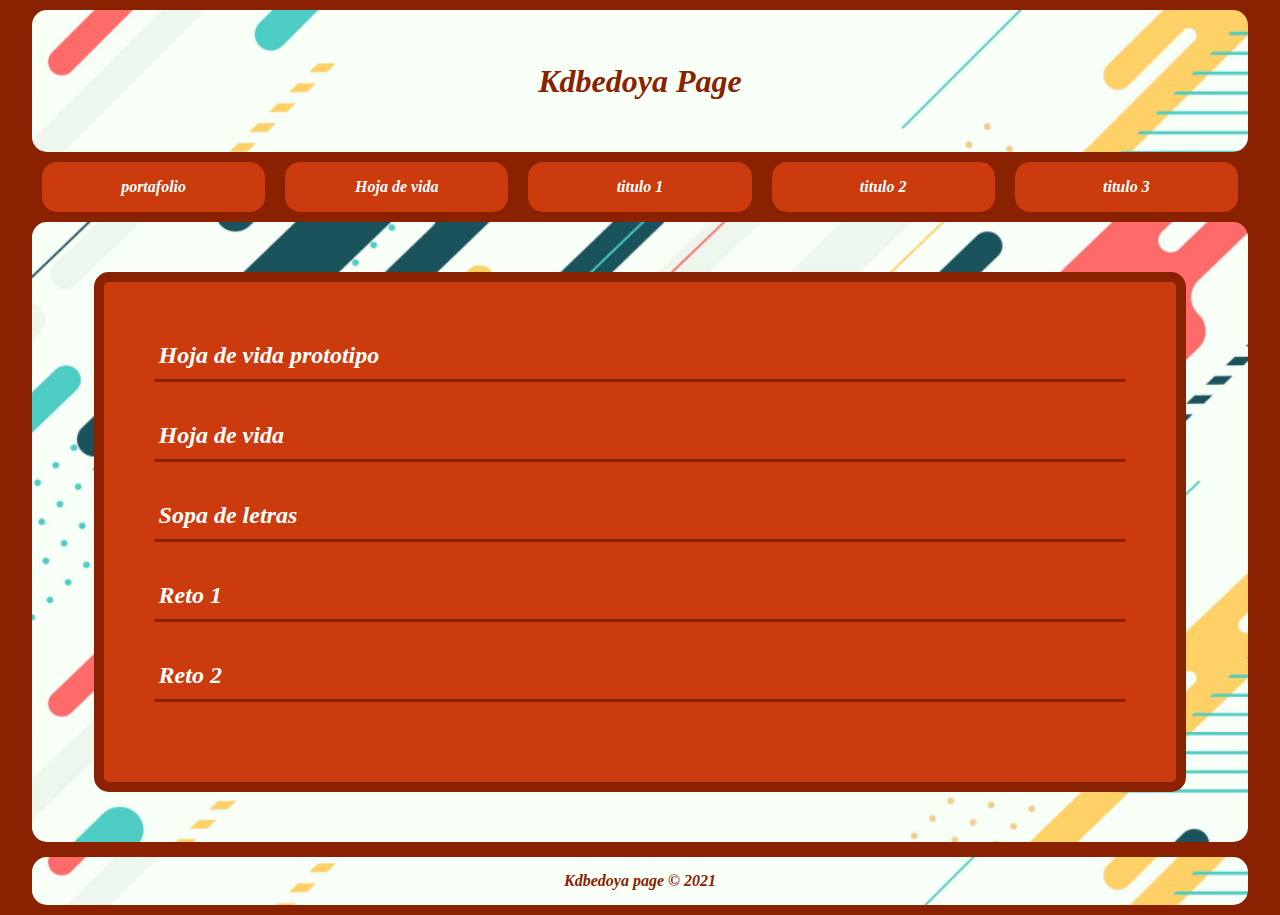
<file: portafolio/index.html>
<!DOCTYPE html>
<html lang="en">
  <head>
    <meta charset="UTF-8" />
    <meta http-equiv="X-UA-Compatible" content="IE=edge" />
    <meta name="viewport" content="width=device-width, initial-scale=1.0" />
    <title>Portafolio</title>
    <link rel="stylesheet" href="CSS/styleBase.css" />
    <link rel="stylesheet" href="CSS/portafolio.css">
  </head>
  <body>
    <div id="container">
      <header>
        <h1>Kdbedoya Page</h1>
      </header>
      <nav>
        <ul>
          <li>
            <a href="index.html"> portafolio </a>
          </li>
          <li>
            <a href="pgHojaVida.html"> Hoja de vida </a>
          </li>
          <li>
            <a href="pgHojaVida.html"> titulo 1 </a>
          </li>
          <li>
            <a href="pgHojaVida.html"> titulo 2 </a>
          </li>
          <li>
            <a href="pgHojaVida.html"> titulo 3 </a>
          </li>
        </ul>
      </nav>
      <div id="content">
          <div id="text">
            <article class="article">
                <h2><a href="https://www.figma.com/file/mTbrcxTaPT0jHW7c38JZ88/Hoja-de-vida-prototipo?node-id=0%3A1">Hoja de vida prototipo</a></h2>
                <p>
                    Realizacion del prototipo de la hoja de vida
                    en figma.
                </p>
            </article>
            <article class="article">
                <h2><a href="pgHojaVida.html">Hoja de vida</a></h2>
                <p>
                    Informacion del creador del sitio.
                </p>
            </article>
            <article class="article">
                <h2><a href="sopaLetras.html">Sopa de letras</a></h2>
                <p>
                    Sopa de letras interactiva.
                </p>
            </article>
            <article class="article">
                <h2><a href="reto1.html">Reto 1</a></h2>
                <p>
                    Realizacion del primer reto presentado en clase.
                </p>
            </article>
            <article class="article">
              <h2><a href="reto2.html">Reto 2</a></h2>
              <p>
                  Realizacion del segundo reto responsivo.
              </p>
          </article>
          </div>
      </div>
      <div class="clearfix"></div>
      <footer>Kdbedoya page &copy; 2021</footer>
    </div>
  </body>
</html>
</file>
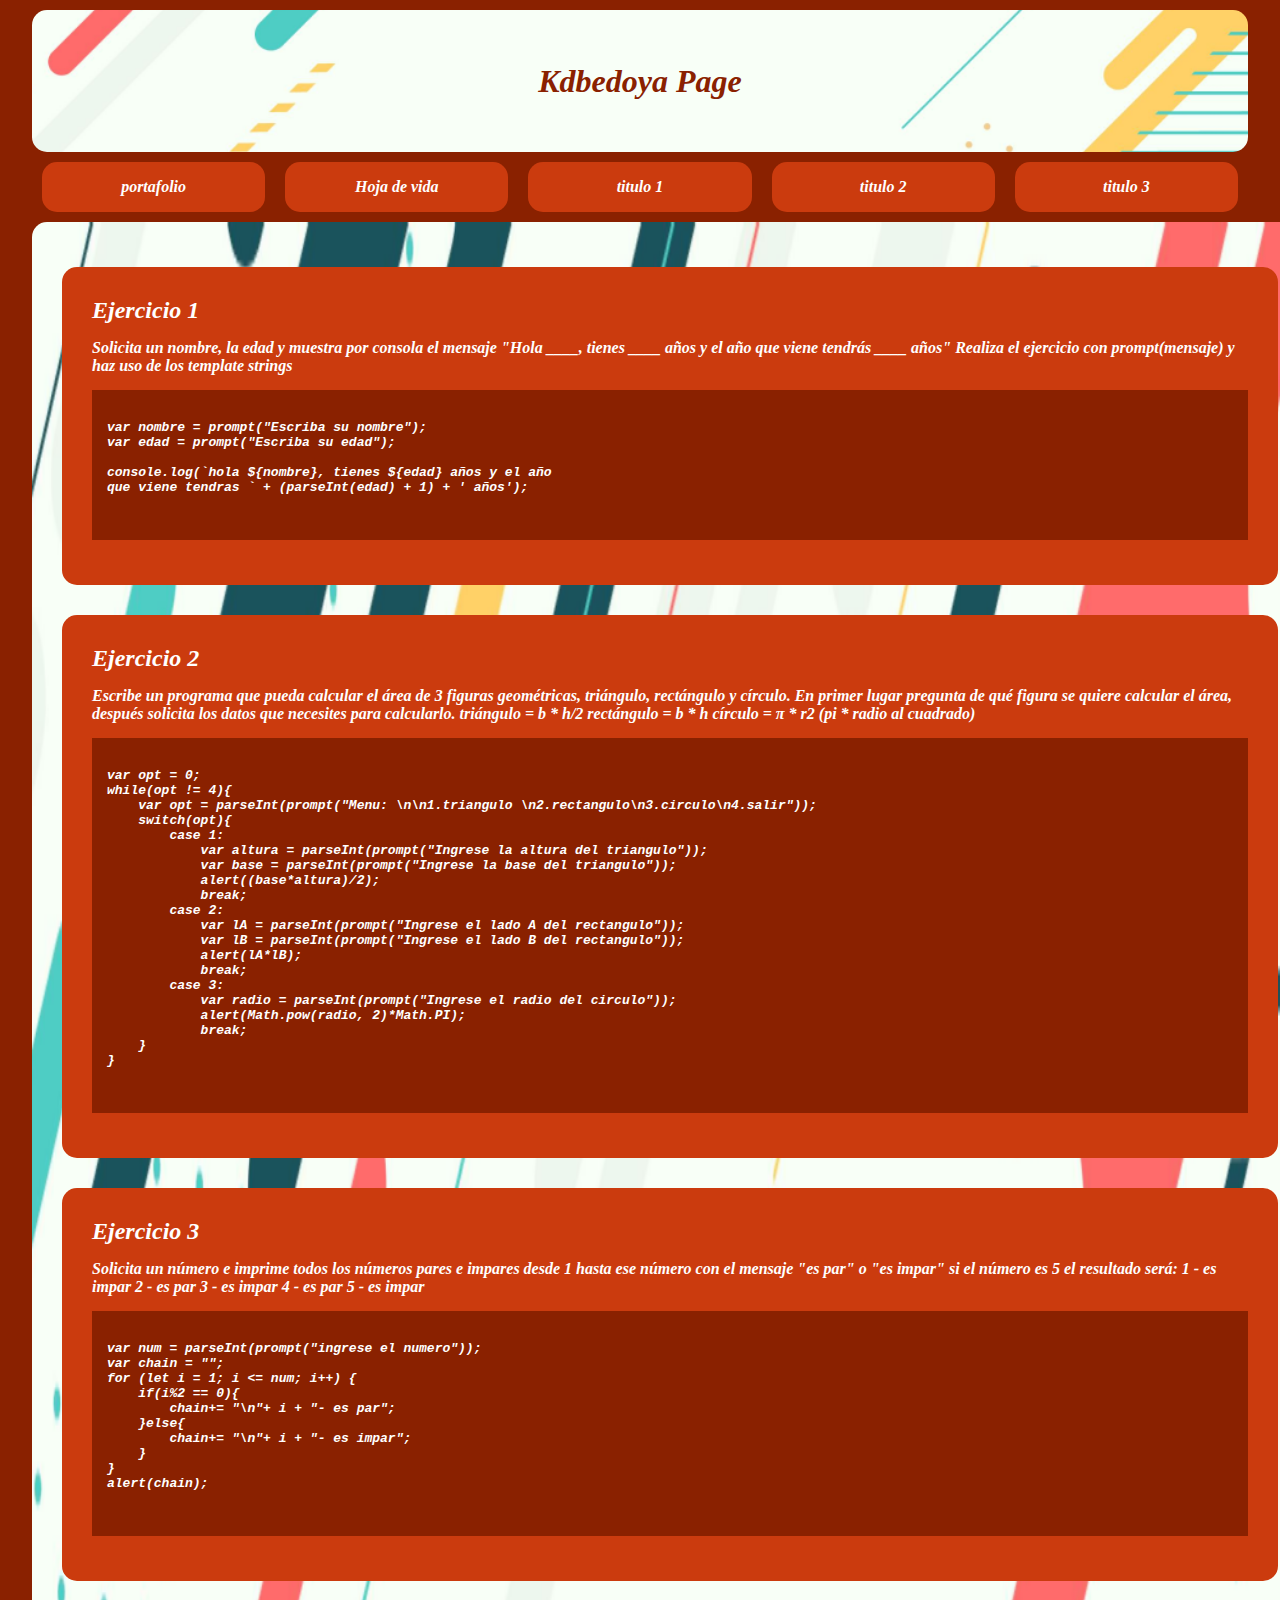
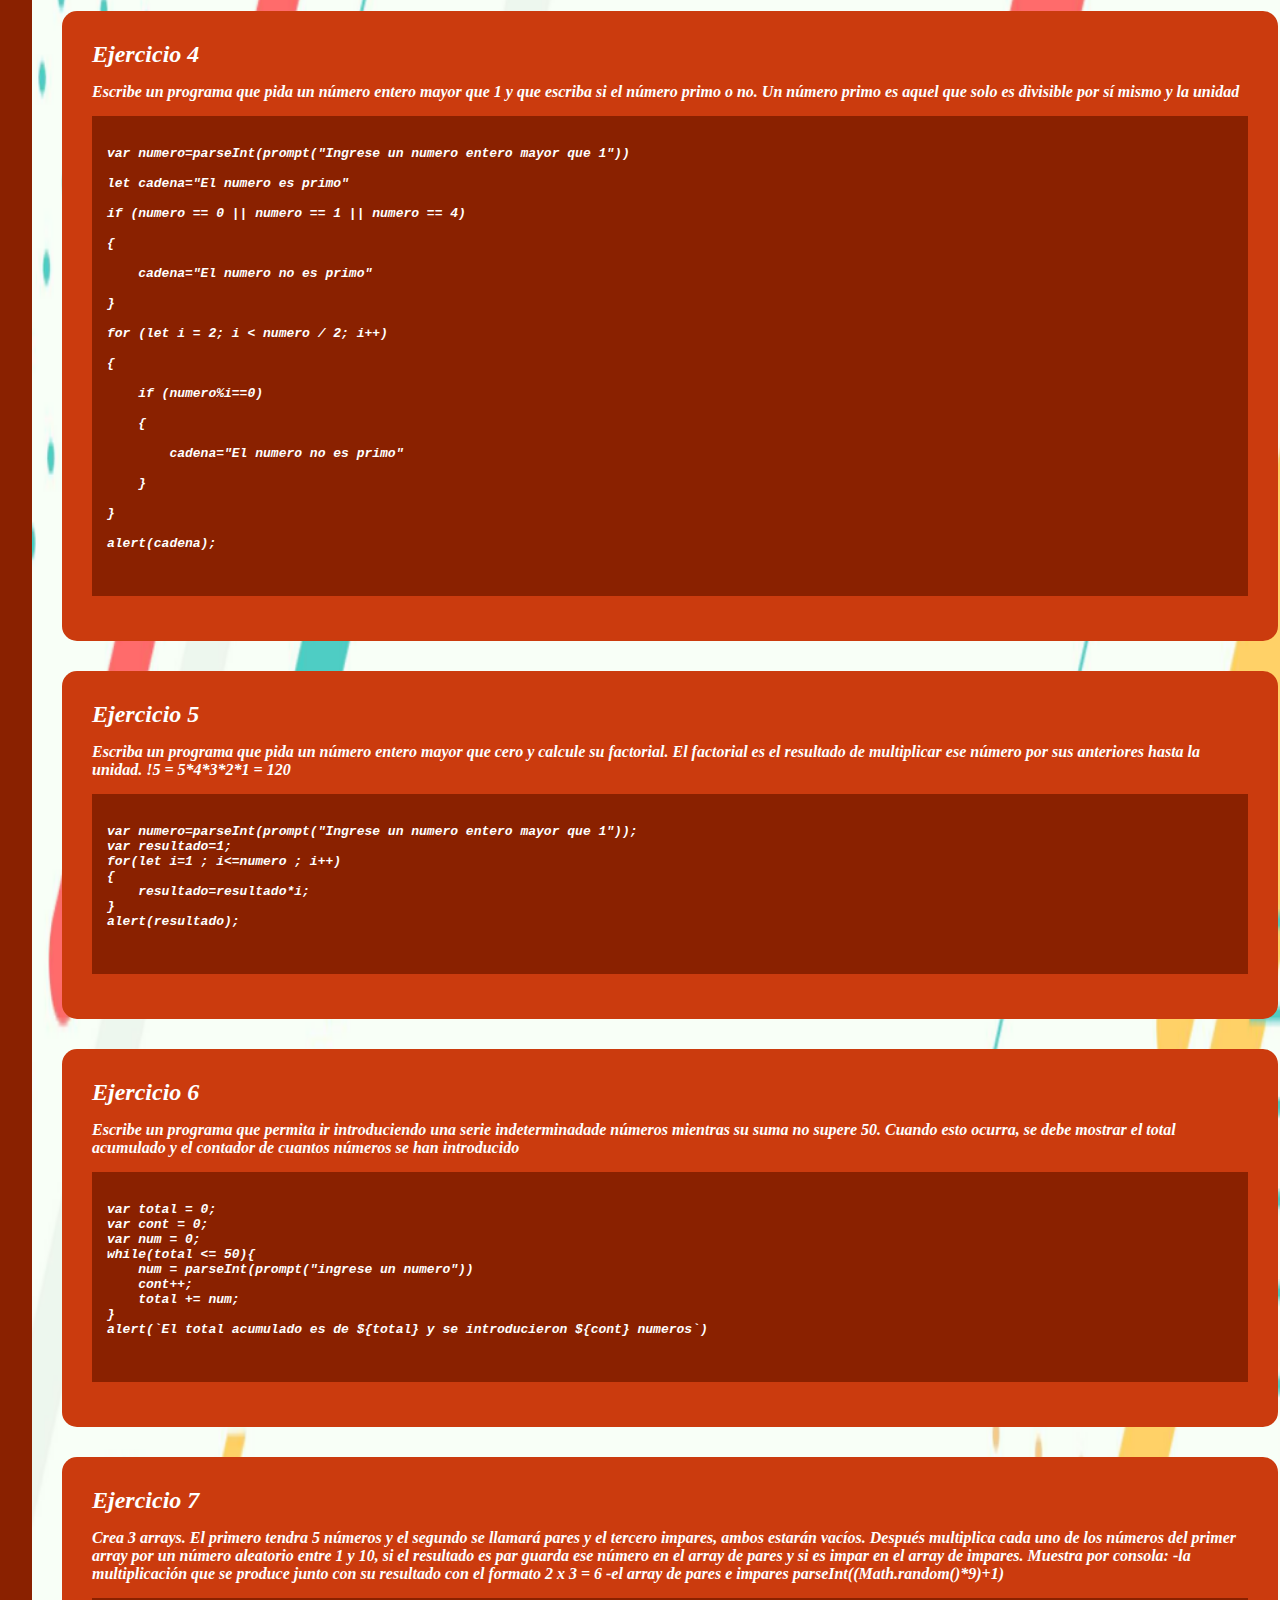
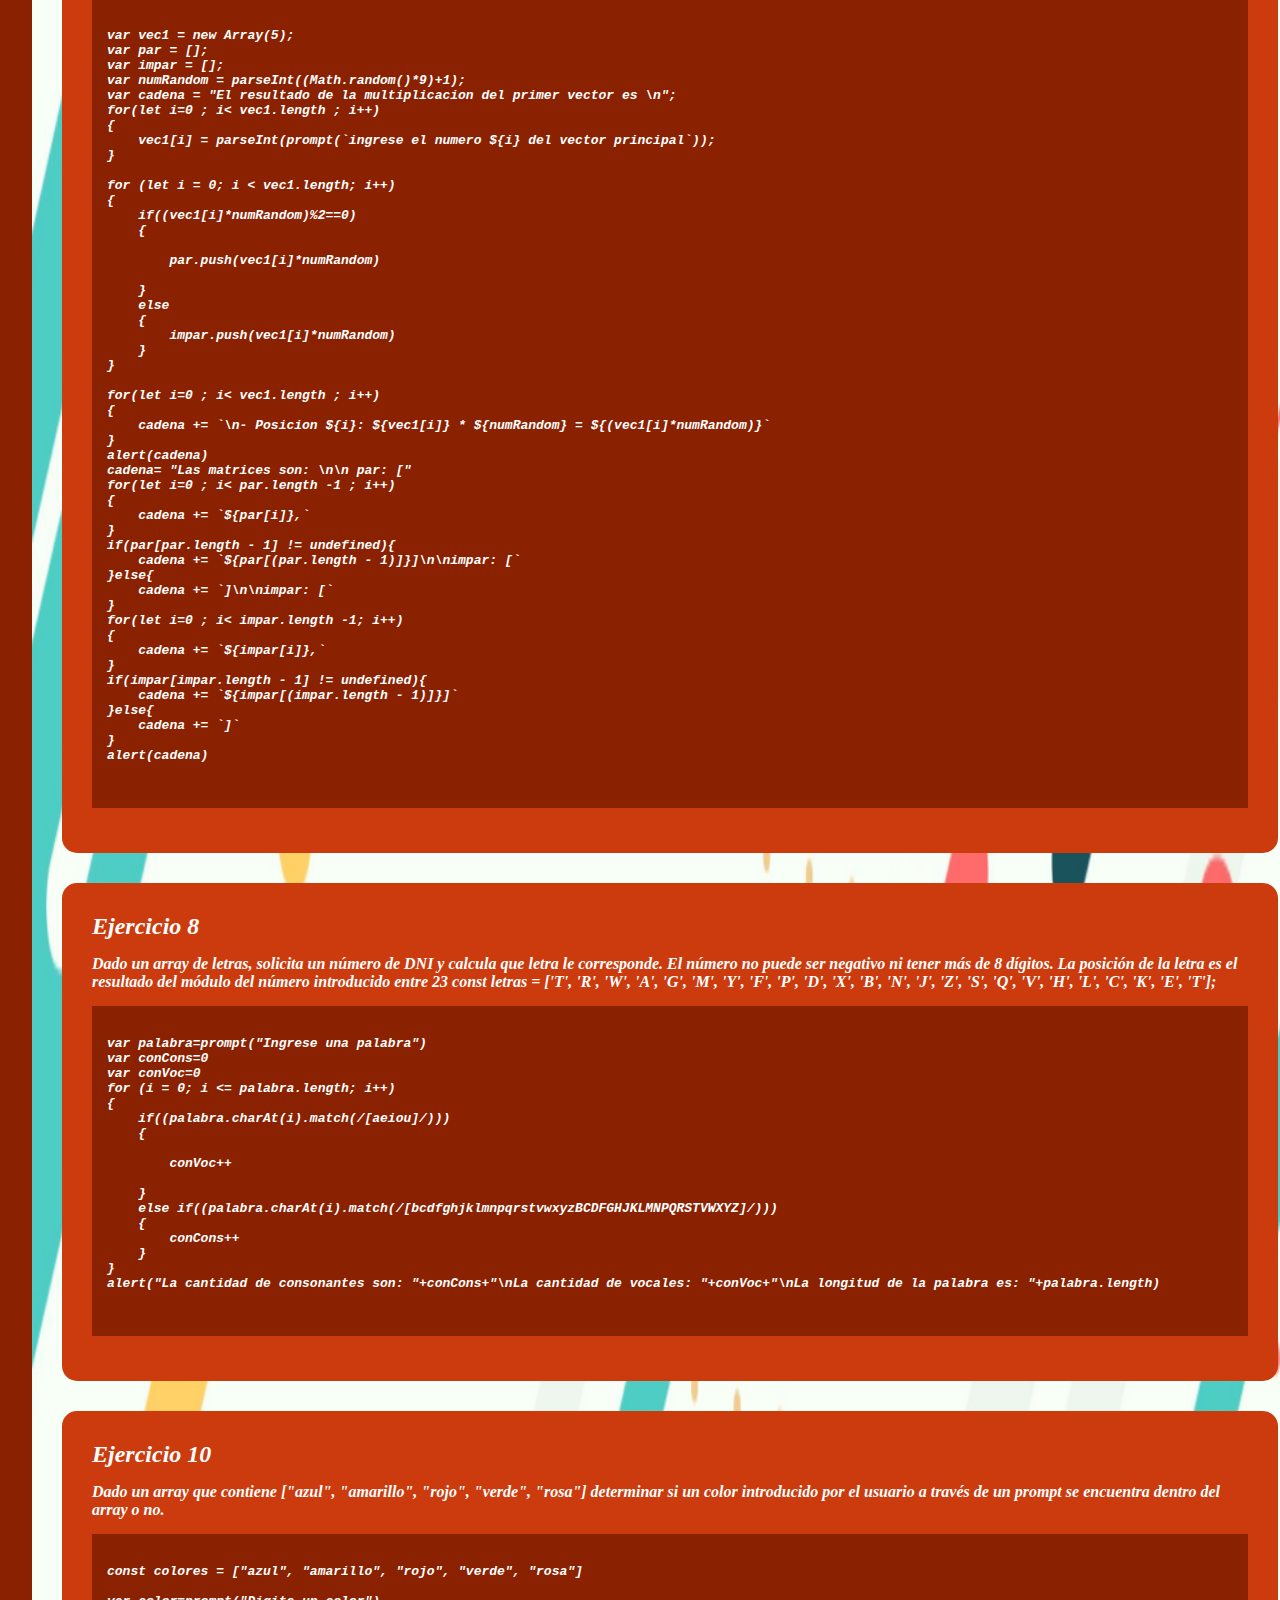
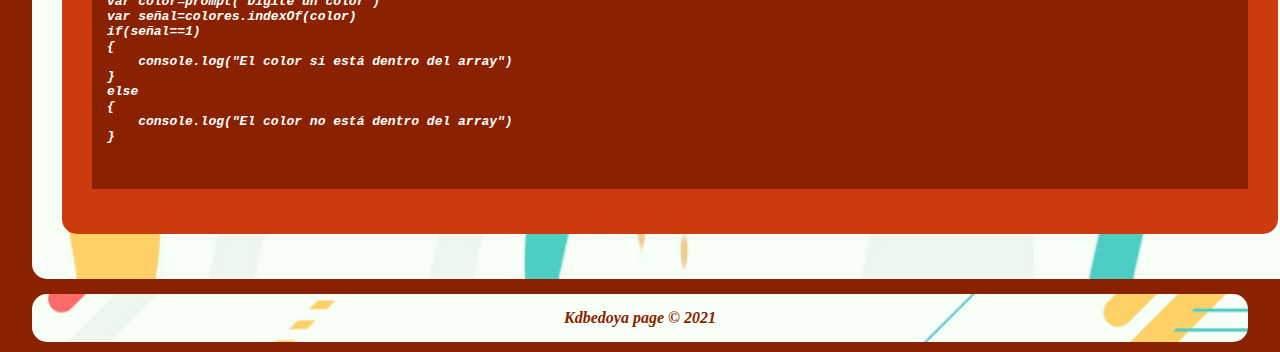
<file: ejercicio_js/ejercicioJs.html>
<!DOCTYPE html>
<html lang="en">
<head>
    <meta charset="UTF-8">
    <meta http-equiv="X-UA-Compatible" content="IE=edge">
    <meta name="viewport" content="width=device-width, initial-scale=1.0">
    <title>JavaScript</title>
    <link rel="stylesheet" href="CSS/styleBase.css">
    <link rel="stylesheet" href="CSS/styleJs.css">
</head>
<body>
    <div id="container">
        <header>
          <h1>Kdbedoya Page</h1>
        </header>
        <nav>
          <ul>
            <li>
              <a href="index.html"> portafolio </a>
            </li>
            <li>
              <a href="pgHojaVida.html"> Hoja de vida </a>
            </li>
            <li>
              <a href="pgHojaVida.html"> titulo 1 </a>
            </li>
            <li>
              <a href="pgHojaVida.html"> titulo 2 </a>
            </li>
            <li>
              <a href="pgHojaVida.html"> titulo 3 </a>
            </li>
          </ul>
        </nav>
        <div id="content">
            <article class="codes">
                <h2>
                    Ejercicio 1
                </h2>
                <p>
                    Solicita un nombre, la edad y muestra por consola el mensaje "Hola ____, tienes ____ años 
                    y el año que viene tendrás ____ años"
                    Realiza el ejercicio con prompt(mensaje) y haz uso de los template strings
                </p>
                <div class="bodyCode">
                    <pre>
                        <code>
var nombre = prompt("Escriba su nombre");
var edad = prompt("Escriba su edad");

console.log(`hola ${nombre}, tienes ${edad} años y el año 
que viene tendras ` + (parseInt(edad) + 1) + ' años');
                        </code>
                    </pre>
                </div>
            </article>
            <article class="codes">
                <h2>
                    Ejercicio 2
                </h2>
                <p>
                    Escribe un programa que pueda calcular el área de 3 figuras geométricas, triángulo, rectángulo y 
                    círculo. En primer lugar pregunta de qué figura se quiere calcular el área, después solicita los datos que 
                    necesites para calcularlo.

                        triángulo = b * h/2

                        rectángulo = b * h

                        círculo = π * r2 (pi * radio al cuadrado) 
                </p>
                <div class="bodyCode">
                    <pre>
                        <code>
var opt = 0;
while(opt != 4){
    var opt = parseInt(prompt("Menu: \n\n1.triangulo \n2.rectangulo\n3.circulo\n4.salir"));
    switch(opt){
        case 1:
            var altura = parseInt(prompt("Ingrese la altura del triangulo"));
            var base = parseInt(prompt("Ingrese la base del triangulo"));
            alert((base*altura)/2);
            break;
        case 2:
            var lA = parseInt(prompt("Ingrese el lado A del rectangulo"));
            var lB = parseInt(prompt("Ingrese el lado B del rectangulo"));
            alert(lA*lB);
            break;
        case 3:
            var radio = parseInt(prompt("Ingrese el radio del circulo"));
            alert(Math.pow(radio, 2)*Math.PI);
            break;
    }
}
                        </code>
                    </pre>
                </div>
            </article>
            <article class="codes">
                <h2>
                    Ejercicio 3
                </h2>
                <p>
                    Solicita un número e imprime todos los números pares e impares desde 1 hasta ese número con el mensaje "es par" o "es impar"
                    si el número es 5 el resultado será:

                        1 - es impar

                        2 - es par

                        3 - es impar

                        4 - es par

                        5 - es impar
                </p>
                <div class="bodyCode">
                    <pre>
                        <code>
var num = parseInt(prompt("ingrese el numero"));
var chain = "";
for (let i = 1; i <= num; i++) {
    if(i%2 == 0){
        chain+= "\n"+ i + "- es par";
    }else{
        chain+= "\n"+ i + "- es impar";
    }
}
alert(chain);
                        </code>
                    </pre>
                </div>
            </article>
            <article class="codes">
                <h2>
                    Ejercicio 4
                </h2>
                <p>
                    Escribe un programa que pida un número entero mayor que 1 y que escriba si el número primo o no.
                    Un número primo es aquel que solo es divisible por sí mismo y la unidad
                </p>
                <div class="bodyCode">
                    <pre>
                        <code>
var numero=parseInt(prompt("Ingrese un numero entero mayor que 1"))

let cadena="El numero es primo"

if (numero == 0 || numero == 1 || numero == 4)

{

    cadena="El numero no es primo"

}

for (let i = 2; i < numero / 2; i++)

{

    if (numero%i==0)

    {

        cadena="El numero no es primo"

    }

}

alert(cadena);
                        </code>
                    </pre>
                </div>
            </article>
            <article class="codes">
                <h2>
                    Ejercicio 5
                </h2>
                <p>
                    Escriba un programa que pida un número entero mayor que cero y calcule su factorial.
                    El factorial es el resultado de multiplicar ese número por sus anteriores hasta la unidad.

                    !5 = 5*4*3*2*1 = 120
                </p>
                <div class="bodyCode">
                    <pre>
                        <code>
var numero=parseInt(prompt("Ingrese un numero entero mayor que 1"));
var resultado=1;
for(let i=1 ; i<=numero ; i++)
{
    resultado=resultado*i;
}
alert(resultado);
                        </code>
                    </pre>
                </div>
            </article>
            <article class="codes">
                <h2>
                    Ejercicio 6
                </h2>
                <p>
                    Escribe un programa que permita ir introduciendo una serie indeterminadade números mientras
                    su suma no supere 50. Cuando esto ocurra, se debe mostrar el total acumulado y el contador de 
                    cuantos números se han introducido
                </p>
                <div class="bodyCode">
                    <pre>
                        <code>
var total = 0;
var cont = 0;
var num = 0;
while(total <= 50){
    num = parseInt(prompt("ingrese un numero"))
    cont++;
    total += num;
}
alert(`El total acumulado es de ${total} y se introducieron ${cont} numeros`)
                        </code>
                    </pre>
                </div>
            </article>
            <article class="codes">
                <h2>
                    Ejercicio 7
                </h2>
                <p>
                    Crea 3 arrays. El primero tendra 5 números y el segundo se llamará pares y el tercero impares, 
                    ambos estarán vacíos. Después multiplica cada uno de los números del primer array por un número 
                    aleatorio entre 1 y 10, si el resultado es par guarda ese número en el array de pares y si es impar 
                    en el array de impares. Muestra por consola:

                        -la multiplicación que se produce junto con su resultado con el formato 2 x 3 = 6

                        -el array de pares e impares 
                        parseInt((Math.random()*9)+1)
                </p>
                <div class="bodyCode">
                    <pre>
                        <code>
var vec1 = new Array(5);
var par = [];
var impar = [];
var numRandom = parseInt((Math.random()*9)+1);
var cadena = "El resultado de la multiplicacion del primer vector es \n";
for(let i=0 ; i< vec1.length ; i++)
{
    vec1[i] = parseInt(prompt(`ingrese el numero ${i} del vector principal`));
}

for (let i = 0; i < vec1.length; i++)
{
    if((vec1[i]*numRandom)%2==0)
    {

        par.push(vec1[i]*numRandom)

    }
    else
    {
        impar.push(vec1[i]*numRandom)
    }
}

for(let i=0 ; i< vec1.length ; i++)
{
    cadena += `\n- Posicion ${i}: ${vec1[i]} * ${numRandom} = ${(vec1[i]*numRandom)}`
}
alert(cadena)
cadena= "Las matrices son: \n\n par: ["
for(let i=0 ; i< par.length -1 ; i++)
{
    cadena += `${par[i]},`
}
if(par[par.length - 1] != undefined){
    cadena += `${par[(par.length - 1)]}]\n\nimpar: [`
}else{
    cadena += `]\n\nimpar: [`
}
for(let i=0 ; i< impar.length -1; i++)
{
    cadena += `${impar[i]},`
}
if(impar[impar.length - 1] != undefined){
    cadena += `${impar[(impar.length - 1)]}]`
}else{
    cadena += `]`
}
alert(cadena)
                        </code>
                    </pre>
                </div>
            </article>
            <article class="codes">
                <h2>
                    Ejercicio 8
                </h2>
                <p>
                    Dado un array de letras, solicita un número de DNI y calcula que letra le corresponde. El 
                    número no puede ser negativo ni tener más de 8 dígitos. La posición de la letra es el resultado 
                    del módulo del número introducido entre 23

                    const letras = ['T', 'R', 'W', 'A', 'G', 'M', 'Y', 'F', 'P', 'D', 'X', 'B', 'N', 'J', 'Z', 'S', 'Q', 'V', 'H', 
                    'L', 'C', 'K', 'E', 'T']; 
                </p>
                <div class="bodyCode">
                    <pre>
                        <code>
var palabra=prompt("Ingrese una palabra")
var conCons=0
var conVoc=0
for (i = 0; i <= palabra.length; i++)
{
    if((palabra.charAt(i).match(/[aeiou]/)))
    {      

        conVoc++

    }
    else if((palabra.charAt(i).match(/[bcdfghjklmnpqrstvwxyzBCDFGHJKLMNPQRSTVWXYZ]/)))
    {
        conCons++
    }
}
alert("La cantidad de consonantes son: "+conCons+"\nLa cantidad de vocales: "+conVoc+"\nLa longitud de la palabra es: "+palabra.length)
                        </code>
                    </pre>
                </div>
            </article>
            <article class="codes">
                <h2>
                    Ejercicio 10
                </h2>
                <p>
                    Dado un array que contiene ["azul", "amarillo", "rojo", "verde", "rosa"] determinar si un 
                    color introducido por el usuario a través de un prompt se encuentra dentro del array o no.
                </p>
                <div class="bodyCode">
                    <pre>
                        <code>
const colores = ["azul", "amarillo", "rojo", "verde", "rosa"]

var color=prompt("Digite un color")
var señal=colores.indexOf(color)
if(señal==1)
{
    console.log("El color si está dentro del array")
}
else
{
    console.log("El color no está dentro del array")
}
                        </code>
                    </pre>
                </div>
            </article>
        </div>  
        <div class="clearfix"></div>
        <footer>Kdbedoya page &copy; 2021</footer>
      </div>
</body>
</html>
</file>
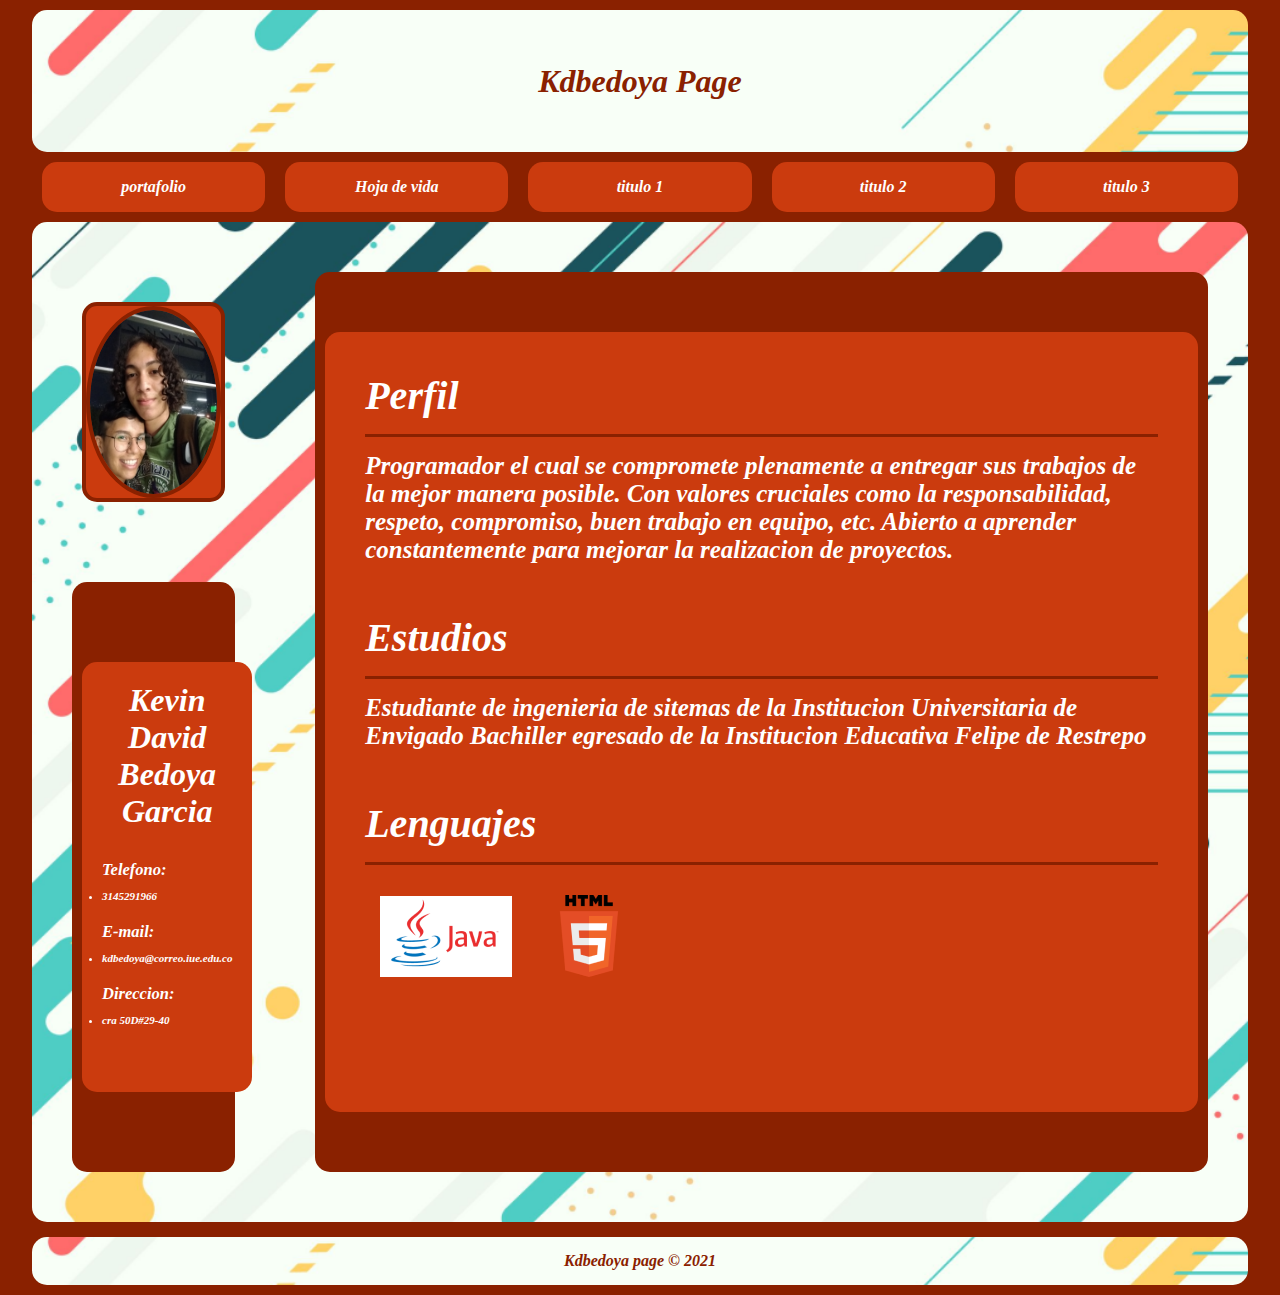
<file: hoja_de_vida/pgHojaVida.html>
<!DOCTYPE html>
<html lang="en">
<head>
    <meta charset="UTF-8">
    <meta http-equiv="X-UA-Compatible" content="IE=edge">
    <meta name="viewport" content="width=device-width, initial-scale=1.0">
    <link rel="stylesheet" href="CSS/estiloHojaVida.css">
    <title>Hoja de vida</title>
</head>
<body>
    <div id = "container">

        <header>
            <h1>Kdbedoya Page</h1>
        </header>

        <nav>
            <ul>
                <li>
                    <a href="pgHojaVida.html">
                        portafolio
                    </a>
                </li>
                <li>
                    <a href="pgHojaVida.html">
                        Hoja de vida
                    </a>
                </li>
                <li>
                    <a href="pgHojaVida.html">
                        titulo 1
                    </a>
                </li>
                <li>
                    <a href="pgHojaVida.html">
                        titulo 2
                    </a>
                </li>
                <li>
                    <a href="pgHojaVida.html">
                        titulo 3
                    </a>
                </li>
            </ul>
        </nav>
        <div class="clearfix"></div>
        <div id = "content">
            <aside>
                <div id="picture">
                    <img id = "foto" src="CSS/imagenes/fotoPersonal.jpg" alt="Mi foto">
                </div>
                <div id ="decorationSubInf" >
                    <div id="subInformation">
                        <h1>Kevin David Bedoya Garcia</h1>
                        <article class="article">
                            <h2>Telefono:</h2>
                            <ul>
                                <li>
                                    3145291966
                                </li>
                            </ul>
                        </article>
                        <article class="article">
                            <h2>E-mail:</h2>
                            <ul>
                                <li>
                                    kdbedoya@correo.iue.edu.co
                                </li>
                            </ul>
                        </article>
                        <article class="article">
                            <h2>Direccion:</h2>
                            <ul>
                                <li>
                                    cra 50D#29-40
                                </li>
                            </ul>
                        </article>
                    </div>
                </div>
            </aside>
            <div id="decorationInfo">
                <section id="information">
                    <article class="article">
                        <h2>Perfil</h2>
                        <p>
                            Programador el cual se compromete plenamente a entregar sus trabajos de la mejor manera posible.
                            Con valores cruciales como la responsabilidad, respeto, compromiso, buen trabajo en equipo, etc.
                            Abierto a aprender constantemente para mejorar la realizacion de proyectos. 
                        </p>
                    </article>
                    <article class="article">
                        <h2>Estudios</h2>
                        <p>
                            Estudiante de ingenieria de sitemas de la Institucion Universitaria de Envigado
                            Bachiller egresado de la Institucion Educativa Felipe de Restrepo 
                        </p>
                    </article>
                    <article class="article">
                        <h2>Lenguajes</h2>
                        <p>
                            <img src="CSS/imagenes/java.png" alt="java">
                            <img src="CSS/imagenes/html.png" alt="HTML">
                        </p>
                    </article>
                </section>
            </div>
        </div>
        <div class="clearfix"></div>
        <footer>
            Kdbedoya page &copy; 2021
        </footer>
    </div>
</body>
</html>
</file>
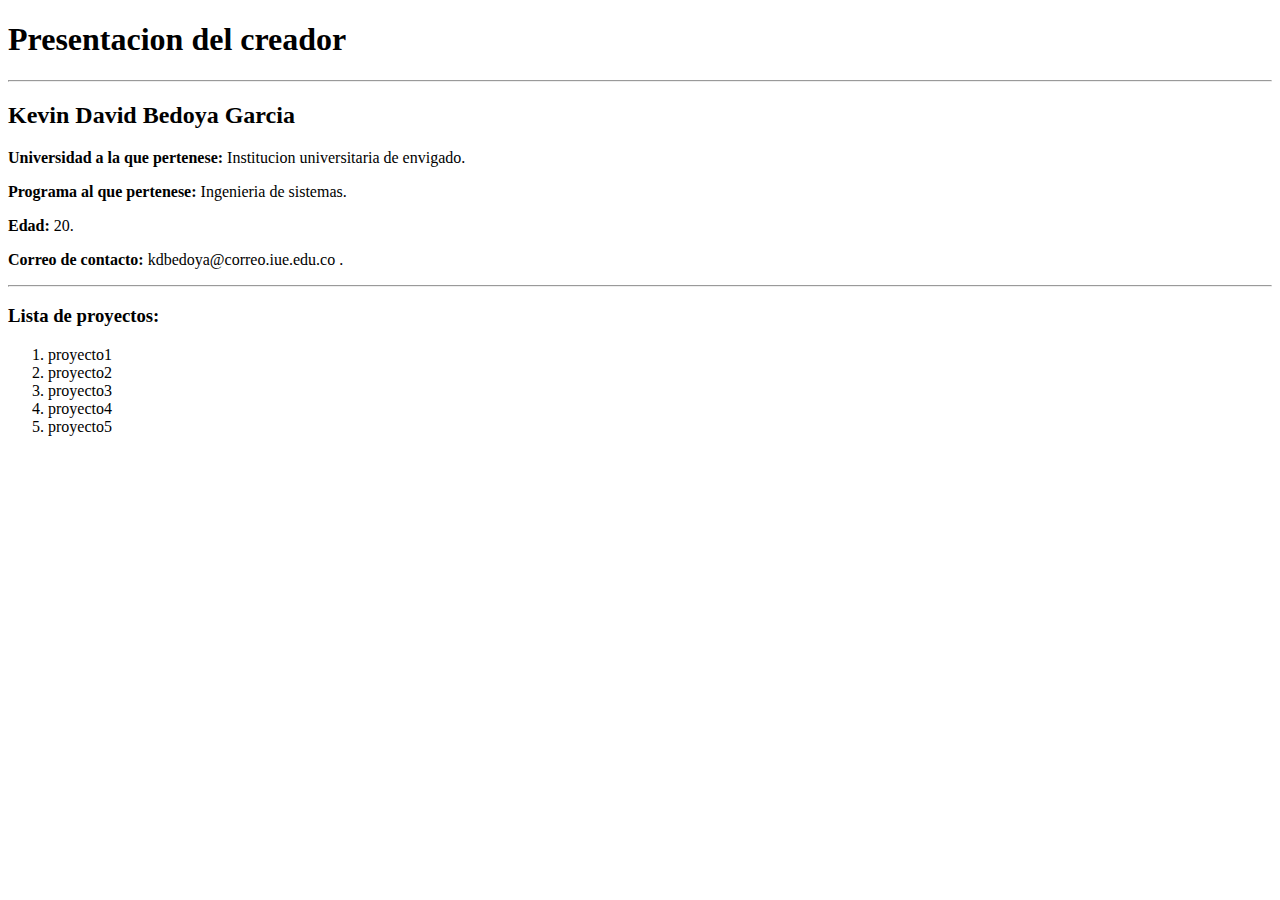
<file: proyecto/presentacion.html>
<!DOCTYPE html>
<html lang="en">
<head>
    <meta charset="UTF-8">
    <meta http-equiv="X-UA-Compatible" content="IE=edge">
    <meta name="viewport" content="width=device-width, initial-scale=1.0">
    <title>Presentacion</title>
</head>
<body>
    <h1>
        Presentacion del creador
    </h1>
    <hr>
    <h2>
        Kevin David Bedoya Garcia
    </h2>
    <p>
        <strong>Universidad a la que pertenese: </strong> Institucion universitaria de envigado.
    </p>
    <p>
        <strong>Programa al que pertenese: </strong> Ingenieria de sistemas.
    </p>
    <p>
        <strong>Edad: </strong> 20.
    </p>
    <p>
        <strong>Correo de contacto: </strong> kdbedoya@correo.iue.edu.co .
    </p>
    <hr>
    <h3>
        Lista de proyectos:
    </h3>
    <ol>
        <li>
            proyecto1
        </li>
        <li>
            proyecto2
        </li>
        <li>
            proyecto3
        </li>
        <li>
            proyecto4
        </li>
        <li>
            proyecto5
        </li>
    </ol>
</body>
</html>
</file>
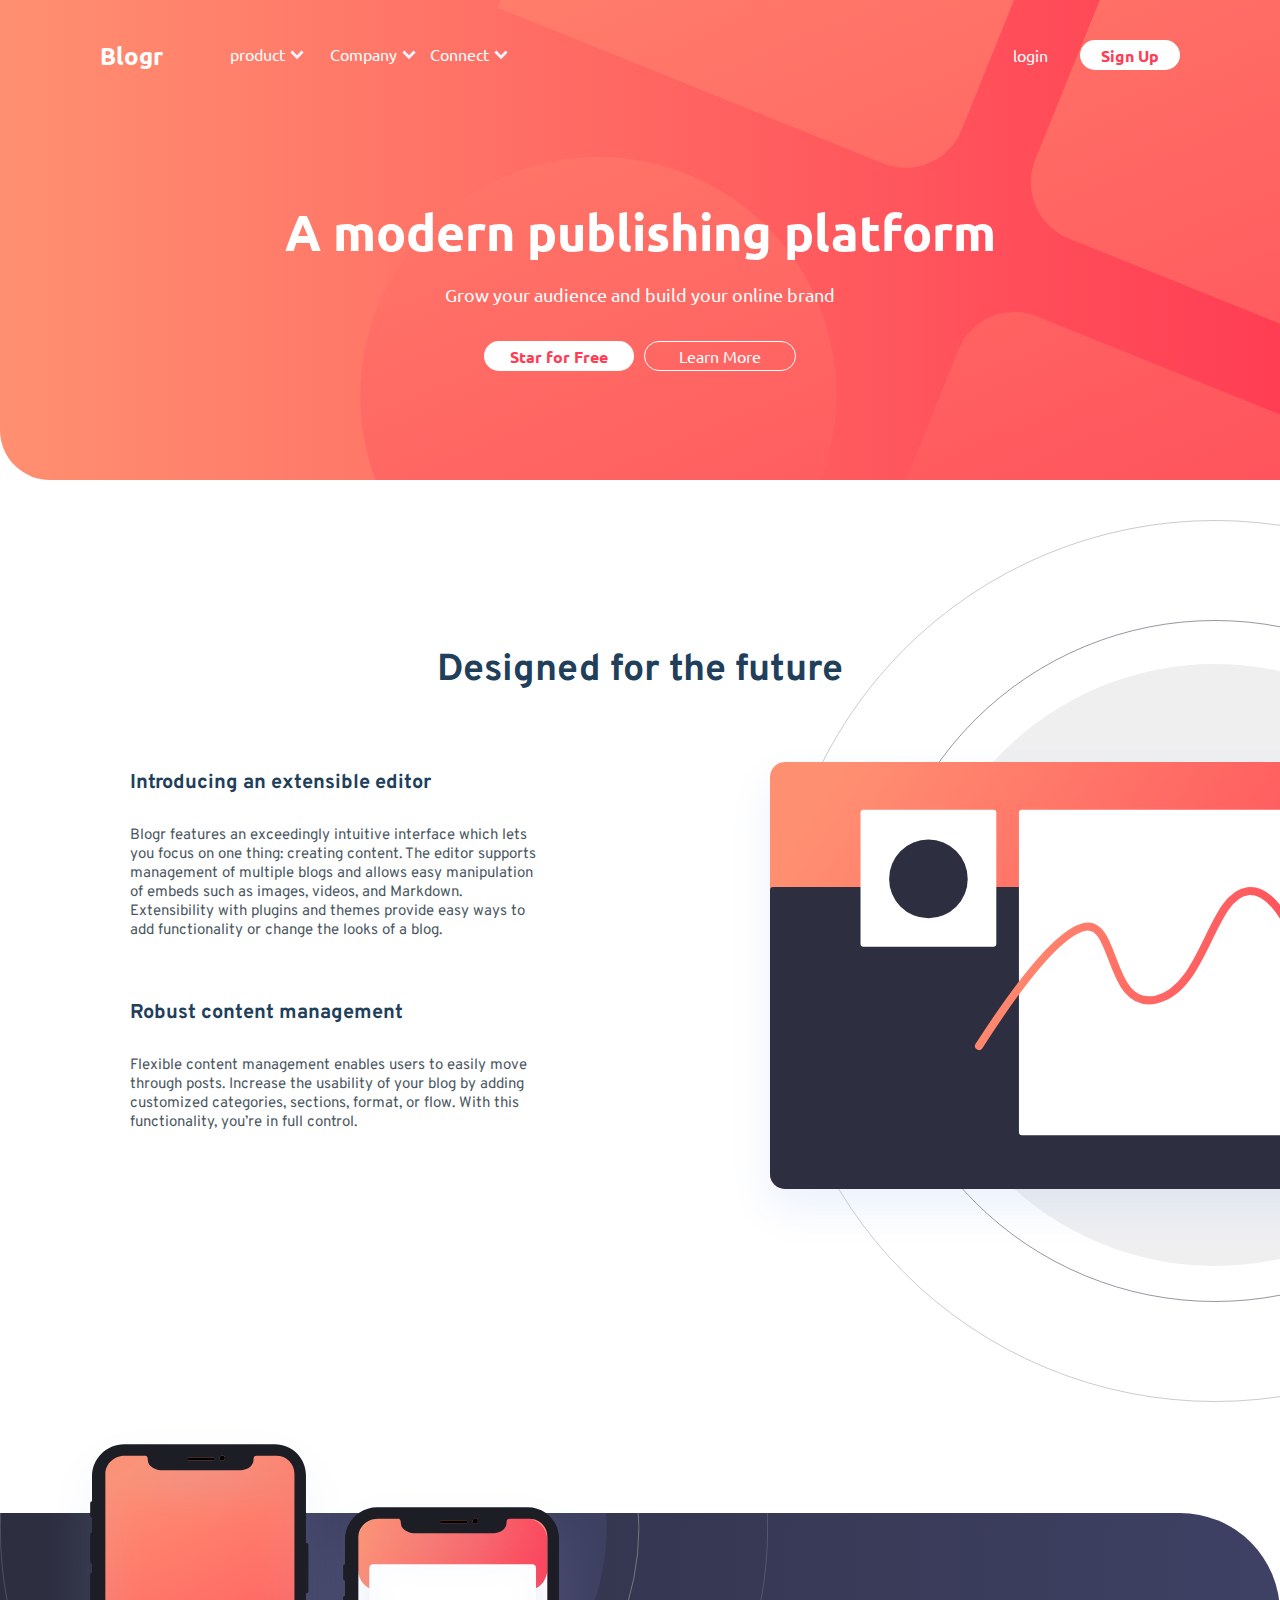
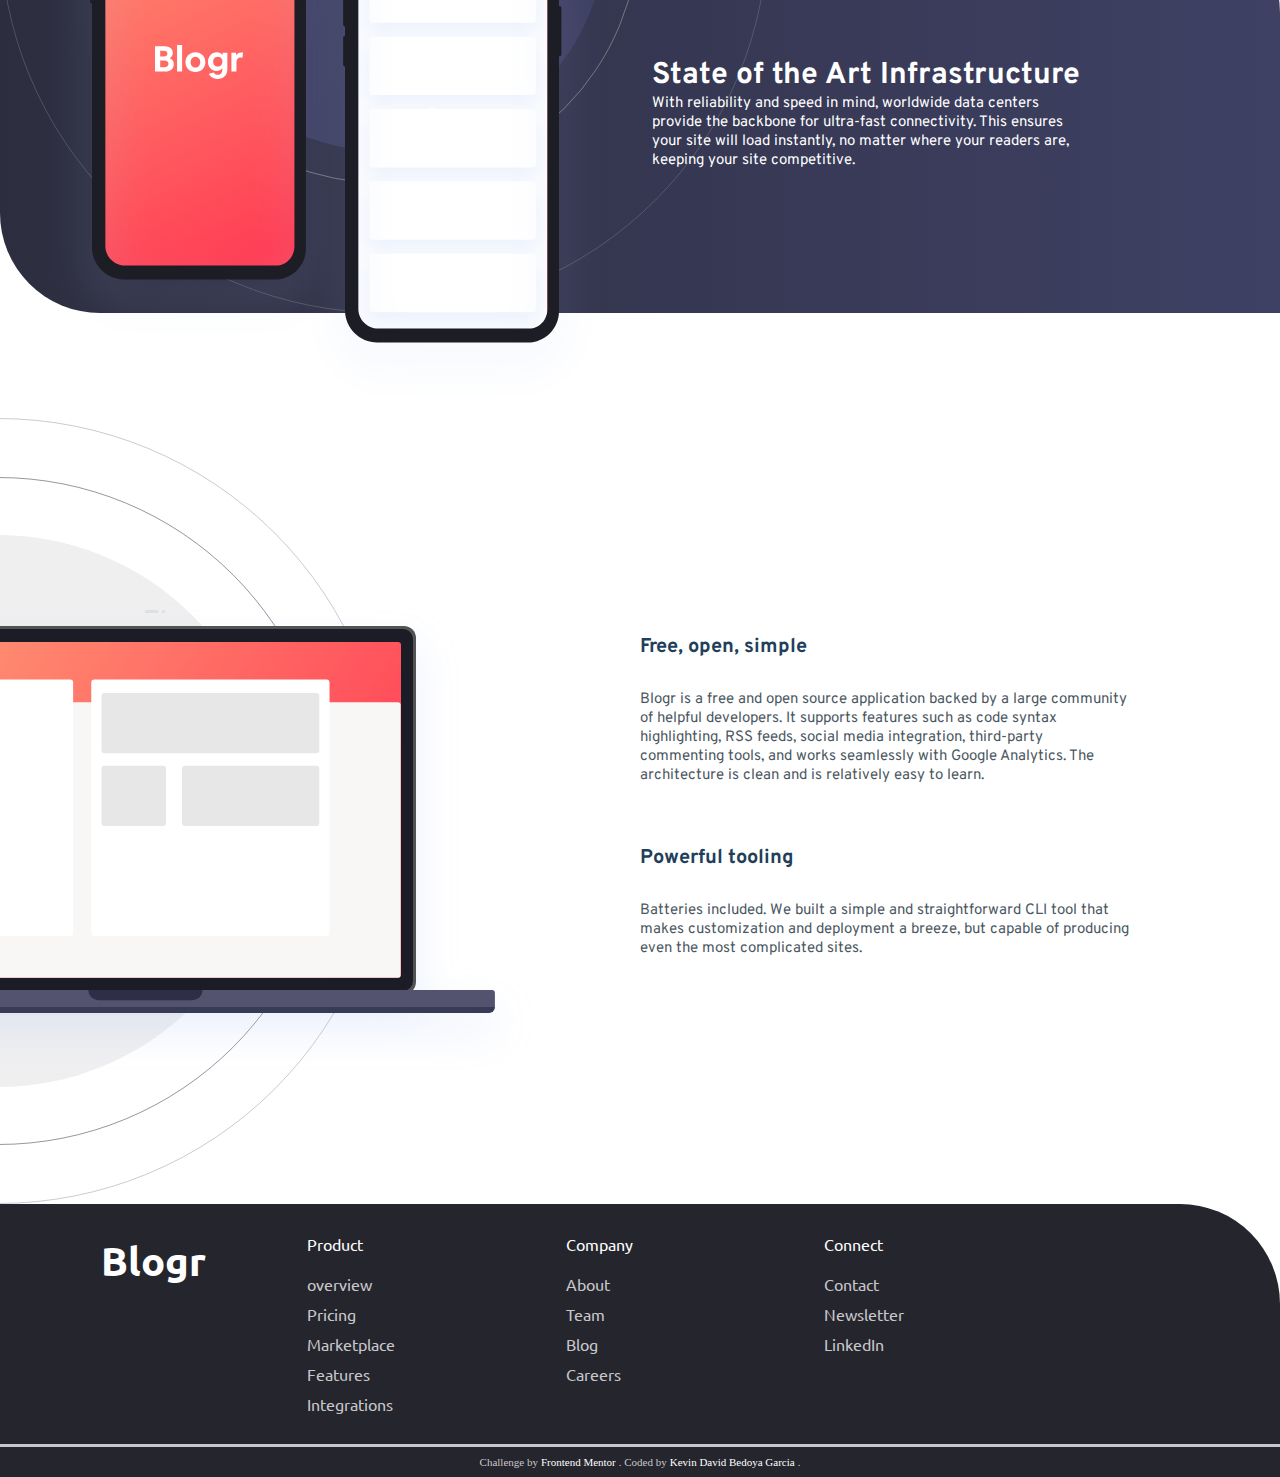
<file: reto-1_frontend-main/reto1.html>
<!DOCTYPE html>
<html lang="en">
<head>
  <meta charset="UTF-8">
  <meta name="viewport" content="width=device-width, initial-scale=1.0"> <!-- displays site properly based on user's device -->

  <link rel="icon" type="image/png" sizes="32x32" href="./images/favicon-32x32.png">
  
  <title>Frontend Mentor | [Blogr]</title>

  <!-- Feel free to remove these styles or customise in your own stylesheet 👍 -->
  <style>
    .attribution { font-size: 11px; text-align: center; }
    .attribution a { color: hsl(228, 45%, 44%); }
  </style>
  <link rel="stylesheet" href="CSS/styleReto.css">
</head>
<body>
  <div id="container">
    <header>
      <nav>
        <div id="options1">
          <h2>
            Blogr
          </h2>
          <ul class="nav">
            <li>
              product
              <img src="CSS/images/icon-arrow-dark.svg" alt="flecha">
              <ul>
                <li>
                  <a href="reto1.html">Overview</a>
                </li>
                <li>
                  <a href="reto1.html">Pricing</a>
                </li>
                <li>
                  <a href="reto1.html">Marketplace</a>
                </li>
                <li>
                  <a href="reto1.html">Features</a>
                </li>
                <li>
                  <a href="reto1.html">Integrations</a>
                </li>
              </ul>
            </li>
            <li>
              Company
              <img src="CSS/images/icon-arrow-dark.svg" alt="flecha">
              <ul>
                <li>
                  <a href="reto1.html">About</a>
                </li>
                <li>
                  <a href="reto1.html">Team</a>
                </li>
                <li>
                  <a href="reto1.html">Blog</a>
                </li>
                <li>
                  <a href="reto1.html">Careers</a>
                </li>
              </ul>
            </li>
            <li>
              Connect
              <img src="CSS/images/icon-arrow-dark.svg" alt="flecha">
              <ul>
                <li>
                  <a href="reto1.html">Contact</a>
                </li>
                <li>
                  <a href="reto1.html">Newsletter</a>
                </li>
                <li>
                  <a href="reto1.html">LinkedIn</a>
                </li>
              </ul>
            </li>
          </ul>
        </div>
        <ul id="options2">
          <li class="bottomB">
            <a href="reto1.html">login</a>
          </li>
          <li class="bottomW">
            <a href="reto1.html">Sign Up</a>
          </li>
        </ul>
      </nav>
      <section id="contentNav">
        <h1>
          A modern publishing platform
        </h1>
        <p>
          Grow your audience and build your online brand
        </p>
        <ul>
          <li class="bottomW">
            <a href="reto1.html">Star for Free</a>
          </li>
          <li class="bottomB2">
            <a href="reto1.html">Learn More </a>
          </li>
        </ul>
      </section>
    </header>
    <section id="content1">
      <div id="title">
        <h2>
          Designed for the future
        </h2>
      </div>
      <div id="content1Body">
        <div class="informationLight">
          <h6>
            Introducing an extensible editor
          </h6>
          <p>
            Blogr features an exceedingly intuitive interface which lets you focus on one thing: creating content. 
            The editor supports management of multiple blogs and allows easy manipulation of embeds such as images, 
            videos, and Markdown. Extensibility with plugins and themes provide easy ways to add functionality or 
            change the looks of a blog.
          </p>
          <h6>
            Robust content management
          </h6>
          <p>
            Flexible content management enables users to easily move through posts. Increase the usability of your blog 
            by adding customized categories, sections, format, or flow. With this functionality, you’re in full control.
          </p>
        </div>
        <div id="photo1">
          <img src="CSS/images/illustration-editor-desktop.svg" alt="imagen1">
        </div>
      </div>
    </section>
    <section id="content2">
      <div id="fondo">
        <img src="CSS/images/illustration-phones.svg" alt="telefonos">
        <div id="informationDark">
          <h6>
            State of the Art Infrastructure
          </h6>
          <p>
            With reliability and speed in mind, worldwide data centers provide the backbone for ultra-fast connectivity. 
            This ensures your site will load instantly, no matter where your readers are, keeping your site competitive.
          </p>
        </div>
      </div>
    </section>
    <section id="content3">
      <div id="photo2">
        <img src="CSS\images\illustration-laptop-desktop.svg" alt="imagen1">
      </div>
      <div class="informationLight">
        <h6>
          Free, open, simple
        </h6>
        <p>
          Blogr is a free and open source application backed by a large community of helpful developers. It supports 
          features such as code syntax highlighting, RSS feeds, social media integration, third-party commenting tools, 
          and works seamlessly with Google Analytics. The architecture is clean and is relatively easy to learn.
        </p>
        <h6>
          Powerful tooling
        </h6>
        <p>
          Batteries included. We built a simple and straightforward CLI tool that makes customization and deployment a breeze, but
          capable of producing even the most complicated sites.
        </p>
      </div>
    </section>
    <footer>
      <h2>
        Blogr
      </h2>
      <ul id="list">
        <li>
          Product
          <ul>
            <li>
              <a href="reto1.html">overview</a>
            </li>
            <li>
              <a href="reto1.html">Pricing</a>
            </li>
            <li>
              <a href="reto1.html">Marketplace</a>
            </li>
            <li>
              <a href="reto1.html">Features</a>
            </li>
            <li>
              <a href="reto1.html">Integrations</a>
            </li>
          </ul>
        </li>
        <li>
          Company
          <ul>
            <li>
              <a href="reto1.html">About</a>
            </li>
            <li>
              <a href="reto1.html">Team</a>
            </li>
            <li>
              <a href="reto1.html">Blog</a>
            </li>
            <li>
              <a href="reto1.html">Careers</a>
            </li>
          </ul>
        </li>
        <li>
          Connect
          <ul>
            <li>
              <a href="reto1.html">Contact</a>
            </li>
            <li>
              <a href="reto1.html">Newsletter</a>
            </li>
            <li>
              <a href="reto1.html">LinkedIn</a>
            </li>
          </ul>
        </li>
      </ul>
    </footer>
  </div>
  <div class="attribution">
    Challenge by <a href="https://www.frontendmentor.io?ref=challenge" target="_blank">Frontend Mentor</a>. 
    Coded by <a href="#">Kevin David Bedoya Garcia</a>.
  </div>
</body>
</html>
</file>
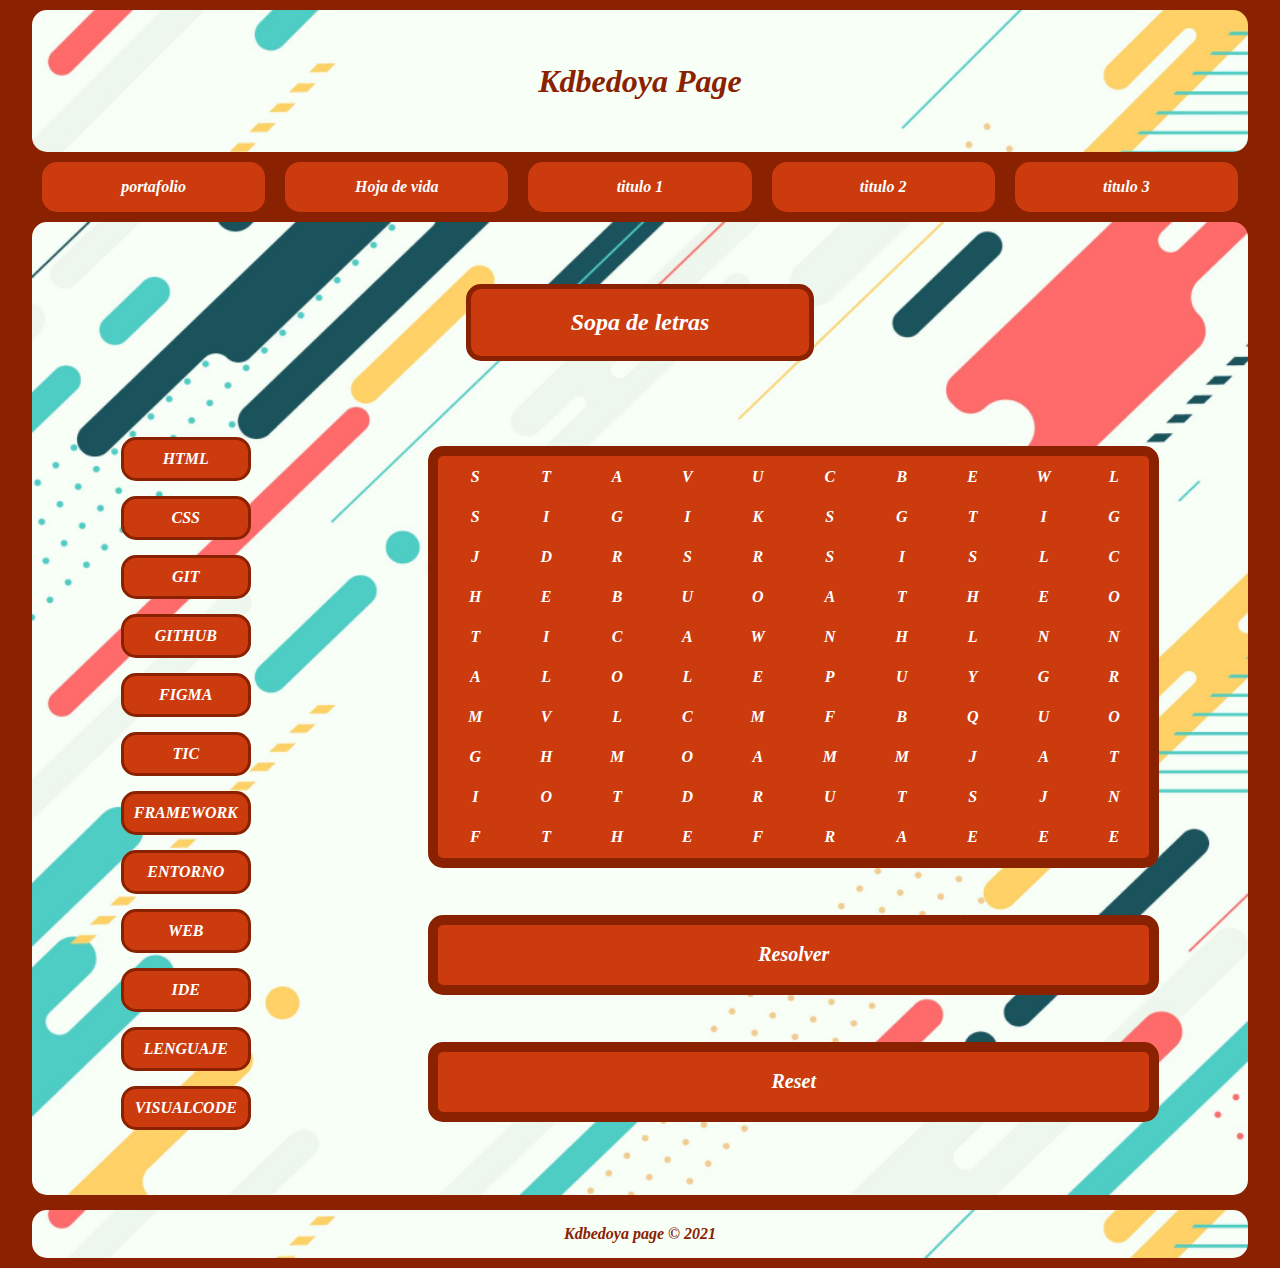
<file: sopa_de_letras/sopaLetras.html>
<!DOCTYPE html>
<html lang="en">
  <head>
    <meta charset="UTF-8" />
    <meta http-equiv="X-UA-Compatible" content="IE=edge" />
    <meta name="viewport" content="width=device-width, initial-scale=1.0" />
    <title>Sopa de letras</title>

    <link rel="stylesheet" href="CSS/styleBase.css" />
    <link rel="stylesheet" href="CSS/styleSopa.css">
  </head>
  <body>
    <div id="container">
      <header>
        <h1>Kdbedoya Page</h1>
      </header>
      <nav>
        <ul>
          <li>
            <a href="index.html"> portafolio </a>
          </li>
          <li>
            <a href="pgHojaVida.html"> Hoja de vida </a>
          </li>
          <li>
            <a href="pgHojaVida.html"> titulo 1 </a>
          </li>
          <li>
            <a href="pgHojaVida.html"> titulo 2 </a>
          </li>
          <li>
            <a href="pgHojaVida.html"> titulo 3 </a>
          </li>
        </ul>
      </nav>
      <div id="content">
        <div id="title">
          <h2>Sopa de letras</h2>
        </div>
        <div id="sopa">
          <aside>
            <ul>
                <li>
                    HTML
                </li>
                <li>
                    CSS
                </li>
                <li>
                    GIT
                </li>
                <li>
                    GITHUB
                </li>
                <li>
                    FIGMA
                </li>
                <li>
                    TIC
                </li>
                <li>
                    FRAMEWORK
                </li>
                <li>
                    ENTORNO
                </li>
                <li>
                    WEB
                </li>
                <li>
                    IDE
                </li>
                <li>
                    LENGUAJE
                </li>
                <li>
                    VISUALCODE
                </li>
            </ul>
          </aside>
          <div id="table">
            <table id="tableP">
              <tr>
                <td class="letter false">s</td>
                <td class="letter false">t</td>
                <td class="letter false">a</td>
                <td class="letter true">V</td>
                <td class="letter false">u</td>
                <td class="letter true">C</td>
                <td class="letter true">B</td>
                <td class="letter true">E</td>
                <td class="letter true">W</td>
                <td class="letter false">l</td>
              </tr>
              <tr>
                <td class="letter false">s</td>
                <td class="letter true">I</td>
                <td class="letter false">g</td>
                <td class="letter true">I</td>
                <td class="letter true">K</td>
                <td class="letter true">S</td>
                <td class="letter true">G</td>
                <td class="letter true">T</td>
                <td class="letter true">I</td>
                <td class="letter true">G</td>
              </tr>
              <tr>
                <td class="letter false">j</td>
                <td class="letter true">D</td>
                <td class="letter false">r</td>
                <td class="letter true">S</td>
                <td class="letter true">R</td>
                <td class="letter true">S</td>
                <td class="letter true">I</td>
                <td class="letter false">s</td>
                <td class="letter true">L</td>
                <td class="letter false">c</td>
              </tr>
              <tr>
                <td class="letter false">h</td>
                <td class="letter true">E</td>
                <td class="letter false">b</td>
                <td class="letter true">U</td>
                <td class="letter true">O</td>
                <td class="letter false">a</td>
                <td class="letter true">T</td>
                <td class="letter false">h</td>
                <td class="letter true">E</td>
                <td class="letter true">O</td>
              </tr>
              <tr>
                <td class="letter true">T</td>
                <td class="letter true">I</td>
                <td class="letter true">C</td>
                <td class="letter true">A</td>
                <td class="letter true">W</td>
                <td class="letter false">n</td>
                <td class="letter true">H</td>
                <td class="letter false">l</td>
                <td class="letter true">N</td>
                <td class="letter true">N</td>
              </tr>
              <tr>
                <td class="letter true">A</td>
                <td class="letter false">l</td>
                <td class="letter false">o</td>
                <td class="letter true">L</td>
                <td class="letter true">E</td>
                <td class="letter false">p</td>
                <td class="letter true">U</td>
                <td class="letter false">y</td>
                <td class="letter true">G</td>
                <td class="letter true">R</td>
              </tr>
              <tr>
                <td class="letter true">M</td>
                <td class="letter false">v</td>
                <td class="letter true">L</td>
                <td class="letter true">C</td>
                <td class="letter true">M</td>
                <td class="letter false">f</td>
                <td class="letter true">B</td>
                <td class="letter false">q</td>
                <td class="letter true">U</td>
                <td class="letter true">O</td>
              </tr>
              <tr>
                <td class="letter true">G</td>
                <td class="letter false">h</td>
                <td class="letter true">M</td>
                <td class="letter true">O</td>
                <td class="letter true">A</td>
                <td class="letter false">m</td>
                <td class="letter false">m</td>
                <td class="letter false">j</td>
                <td class="letter true">A</td>
                <td class="letter true">T</td>
              </tr>
              <tr>
                <td class="letter true">I</td>
                <td class="letter false">o</td>
                <td class="letter true">T</td>
                <td class="letter true">D</td>
                <td class="letter true">R</td>
                <td class="letter false">u</td>
                <td class="letter false">t</td>
                <td class="letter false">s</td>
                <td class="letter true">J</td>
                <td class="letter true">N</td>
              </tr>
              <tr>
                <td class="letter true">F</td>
                <td class="letter false">t</td>
                <td class="letter true">H</td>
                <td class="letter true">E</td>
                <td class="letter true">F</td>
                <td class="letter false">r</td>
                <td class="letter false">a</td>
                <td class="letter false">e</td>
                <td class="letter true">E</td>
                <td class="letter true">E</td>
              </tr>
            </table>
            <section class="buttom resolver">
                <p>Resolver</p>
            </section>
            <section class="buttom reset">
                <p>Reset</p>
            </section>
          </div>
        </div>
      </div>
      <div class="clearfix"></div>
      <footer>Kdbedoya page &copy; 2021</footer>
      <script src="sopa.js"></script>
    </div>
  </body>
</html>
</file>
<file: portafolio/CSS/styleBase.css>
*{
    margin: 0px;
    padding: 0px;
}

body{
    font-family: Calibri;
    font-style: italic;
    font-weight: bold;
    background: #8A2100;
}

h1{
    color: #8A2100;
}

#container{
    width: 95%;
    margin: 10px auto; 
}

header{
    height: 122px;
    left: 11px;
    top: 13px;
    padding: 10px;
    background-image: url(imagenes/fondoPrincipalPagina.png);
    background-repeat: no-repeat;
    background-size: 100%;
    background-position-y: center;
    border-radius: 15px;
    text-align: center;
    line-height: 122px;
}

nav ul li{
    float: left;
    list-style: none;
    margin: 10px;
    background-color:#CB3B0E;
    border-radius: 15px;
    height: 50px;
    width: calc(20% - 20px);
    text-align: center;
    line-height: 50px;
}

a{
    text-decoration:none;
    color: white;
}

#content{
    width: 100%;
    background-color: transparent;
    background-image: url(imagenes/fondoPrincipalPagina.png);
    background-repeat: no-repeat;
    background-size: 100% 1000px;
    border-radius: 15px;
    display: flex;
}

.clearfix{
    clear: both;
}

footer{
    margin-top: 15px;
    border-radius: 15px;
    text-align: center;
    background-image: url(imagenes/fondoPrincipalPagina.png);
    background-repeat: no-repeat;
    background-size: 100%;
    background-position-y: center;
    color: #8A2100;
    padding: 15px;
}
</file>
<file: portafolio/CSS/portafolio.css>
#content{
    justify-content: center;
}

#text{
    background-color: #CB3B0E;
    padding: 50px;
    margin: 50px;
    width: 80%;
    border-radius: 15px;
    border: #8A2100 solid 10px;
}

#content p{
    color: white;
}

.article h2{
    border-bottom: #8A2100 solid;
    padding: 10px 5px;
}

.article p{
    margin: 0px 0 30px 0;
    background-color: #8A2100;
    height: 0;
    overflow: hidden;
    transition: all 0.3s;
    display: flex;
    align-items: center;
    padding: 0px 15px;
    border-radius: 0 0 15px 15px;
}

.article:hover > p{
    height: 60px;
}

.article:hover > h2{
    -webkit-text-stroke: 1px black;
}
</file>
<file: ejercicio_js/CSS/styleBase.css>
*{
    margin: 0px;
    padding: 0px;
}

body{
    font-family: Calibri;
    font-style: italic;
    font-weight: bold;
    background: #8A2100;
}

h1{
    color: #8A2100;
}

#container{
    width: 95%;
    margin: 10px auto; 
}

header{
    height: 122px;
    left: 11px;
    top: 13px;
    padding: 10px;
    background-image: url(imagenes/fondoPrincipalPagina.png);
    background-repeat: no-repeat;
    background-size: 100%;
    background-position-y: center;
    border-radius: 15px;
    text-align: center;
    line-height: 122px;
}

nav ul li{
    float: left;
    list-style: none;
    margin: 10px;
    background-color:#CB3B0E;
    border-radius: 15px;
    height: 50px;
    width: calc(20% - 20px);
    text-align: center;
    line-height: 50px;
}

a{
    text-decoration:none;
    color: white;
}

#content{
    width: 100%;
    background-color: transparent;
    background-image: url(imagenes/fondoPrincipalPagina.png);
    background-repeat: no-repeat;
    background-size: 100% 100%;
    border-radius: 15px;
    display: flex;
}

.clearfix{
    clear: both;
}

footer{
    margin-top: 15px;
    border-radius: 15px;
    text-align: center;
    background-image: url(imagenes/fondoPrincipalPagina.png);
    background-repeat: no-repeat;
    background-size: 100%;
    background-position-y: center;
    color: #8A2100;
    padding: 15px;
}
</file>
<file: ejercicio_js/CSS/styleJs.css>
#content{
    flex-direction: column;
    padding: 30px;
    color: white;
}

.codes{
    margin: 15px 0px;
    background-color: #CB3B0E;
    padding: 30px;
    width: calc(100% - 60px);
    border-radius: 15px;
}

.codes h2{
    margin-bottom: 15px;
}

.bodyCode{
    background-color: #8A2100;
    padding: 15px;
    margin: 15px 0;
    overflow: auto;
}
</file>
<file: hoja_de_vida/CSS/estiloHojaVida.css>
*{
    margin: 0px;
    padding: 0px;
}

body{
    font-family: Calibri;
    font-style: italic;
    font-weight: bold;
    background: #8A2100;
}

h1{
    color: #8A2100;
}

#container{
    width: 95%;
    margin: 10px auto; 
}

header{
    height: 122px;
    left: 11px;
    top: 13px;
    padding: 10px;
    background-image: url(imagenes/fondoPrincipalPagina.png);
    background-repeat: no-repeat;
    background-size: 100%;
    background-position-y: center;
    border-radius: 15px;
    text-align: center;
    line-height: 122px;
}

nav ul li{
    float: left;
    list-style: none;
    margin: 10px;
    background-color:#CB3B0E;
    border-radius: 15px;
    height: 50px;
    width: calc(20% - 20px);
    text-align: center;
    line-height: 50px;
}

a{
    text-decoration:none;
    color: white;
}

#content{
    width: 100%;
    height: 1000px;
    min-height: 100%;
    background-color: transparent;
    background-image: url(imagenes/fondoPrincipalPagina.png);
    background-repeat: no-repeat;
    background-size: 100% 1000px;
    border-radius: 15px;
    display: flex;
    align-items: center;
}

.clearfix{
    clear: both;
}

aside{
    float: left;
    height: 1000px;
    width: 20%;
    background-color: transparent;
}

#decorationInfo{
    background-color: #8A2100;
    float: left;
    height: calc(100% - 100px);
    min-height: 720px;
    width: calc(80% - 80px);
    border-radius: 15px;
    margin: 50px 40px;
    display: flex;
    align-items: center;
}

#information{
    float: left;
    margin: 10px;
    height: calc(100% - 200px);
    width: 100%;
    padding: 40px;
    background-color: #CB3B0E;
    border-radius: 15px;
}

#picture{
    width: calc(100% - 108px);
    height: 192px;
    margin: 80px 50px;
    background-color: #CB3B0E;
    border: 4px solid #8A2100;
    border-radius: 15px;
}

#foto{
    height: calc(100% - 8px);
    width: calc(100% - 8px);
    border-radius: 100%;
    border: 4px solid #8A2100;
}

#decorationSubInf{
    background-color: #8A2100;
    float: left;
    height: calc(100% - 410px);
    width: calc(100% - 80px);
    margin: 0px 40px;
    border-radius: 15px;
    display: flex;
    align-items: center;
}

#subInformation{
    float: left;
    margin: 10px;
    height: calc(100% - 200px);
    width: 100%;
    padding: 20px;
    background-color: #CB3B0E;
    border-radius: 15px;
}

.article{
    color: white;
}

#subInformation h1{
    color: white;
    width: 100%;
    font-size: px;
    text-align: center;
    margin-bottom: 30px;
}

#subInformation .article{
    width: 100%;
    font-size: 11px;
    padding-bottom: 20px;
}
#subInformation .article h2{
    padding-bottom: 10px;
}

#information .article{
    padding-bottom: 50px;
}

#information .article p{
    font-size: 25px;
    padding-top: 15px;
}

#information .article h2{
    padding-bottom: 15px;
    font-size: 40px;
    border-bottom: 3px solid #8A2100;
}

#information .article img{
    margin: 15px;
}

footer{
    margin-top: 15px;
    border-radius: 15px;
    text-align: center;
    background-image: url(imagenes/fondoPrincipalPagina.png);
    background-repeat: no-repeat;
    background-size: 100%;
    background-position-y: center;
    color: #8A2100;
    padding: 15px;
}
</file>
<file: reto-1_frontend-main/CSS/styleReto.css>
@import url('https://fonts.googleapis.com/css2?family=Overpass:wght@300;600&family=Ubuntu:wght@400;500;700&display=swap');

*{
    margin: 0px;
    padding: 0px;
}

#container{
    font-family: 'Overpass', sans-serif;
    font-family: 'Ubuntu', sans-serif;
}

header{
    background: url("images/bg-pattern-intro.svg") no-repeat left center/150%, linear-gradient(to left, hsl(353, 100%, 62%), hsl(13, 100%, 72%));
    position: relative;
    width: calc(100% - 200);
    min-height: 400px;
    border-bottom-left-radius: 50px; 
    padding: 40px 100px 40px 100px;
    color: white;
}

.clearfix{
    clear: both;
}

header nav{
    display: flex;
    position: relative;
    width: 100%;
    height: 60px;
    justify-content: space-between;
}

#options1{
    width: 50%;
}

#options1 h2{
    float: left;
    width: 130px;
}

li{
    list-style: none;
}

a{
    text-decoration: none;
    color: white;
}
.nav a{
    color: black;
}

.nav > li{
    float: left;
    min-width: 100px;
    cursor: pointer;
    padding: 4px 0px 20px 0px;
}

.nav li ul {
    background-color: white;
    margin-top: 20px;
    font-size: 12px;
    padding: 15px;
    border-radius: 5px;
    position: absolute;
    min-width: 90px;
    transition: all 0.3s ease-out;
    visibility: hidden;
    opacity: 0;
}

.nav li ul li{
    padding: 5px 0px;
}

.nav li {
    display: block;
    transition: 0.75s;
}

.nav > li:hover{
    text-decoration: underline;
}

.nav li:hover > ul{
    visibility: visible;
    opacity: 1;
}

.nav li:hover > a{
    font-weight: bold;
}

.nav li:hover > img{
    transform: rotate(-180deg);
}

.nav li img{
    height: 10px;
    margin: 1px;
    transition: 0.5s;
    filter: brightness(200%);
}

#options2 li{
    float: left;
    width: 100px;
    height: 30px;
    display: flex;
    align-items: center;
    justify-content: center;
    list-style: none;
}

#contentNav{
    text-align: center;
    display: flex;
    flex-wrap: wrap;
}

#contentNav h1{
    margin-top: 100px;
    font-size: 50px;
    width: 100%;
}

#contentNav ul li{
    float: left;
    width: 150px;
    text-align: right;
    list-style: none;
    margin: 5px;
}

#contentNav ul{
    display: flex;
    justify-content: center;
    width: 100%;
    margin: 10px;
}

#contentNav p{
    width: 100%;
    font-size: 18px;
    margin: 20px;
}

.bottomW {
    background-color: white;
    font-weight: bold;
    border-radius: 100px;
    height: 30px;
    display: flex;
    align-items: center;
    justify-content: center;
}

.bottomW a{
    color: hsl(353, 100%, 62%) ;
}

.bottomW:hover {
    background-color: rgba(255, 255, 255, 0.5);
}

.bottomW:hover > a {
    color: white;
}

.bottomB2 {
    border: white solid 1px;
    border-radius: 100px;
    display: flex;
    align-items: center;
    justify-content: center;
}

.bottomB2:hover {
    background-color: white;
}

.bottomB2:hover > a{
    color: hsl(353, 100%, 62%) ;
    font-weight: bold;
}

#content1 {
    width: 100%;
    position: relative;
    margin: 40px 0px;
    font-family: 'Overpass', sans-serif;
}

#title{
    display: flex;
    justify-content: center;
    align-items: center;
    width: 100%;
    height: 300px;
    position: relative;
    color: hsl(208, 49%, 24%);
    font-size: 25px;
}

#content1Body{
    display: flex;
    margin: -300px 0px 0px 0px;
    overflow: hidden;
}

#photo1{
    width: calc(50% - 90px);
    padding-left: 90px;
}

.informationLight{
    display: flex;
    flex-wrap: wrap;
    align-self: flex-start;
    padding-top: 250px;
}

.informationLight h6{
    color: hsl(208, 49%, 24%);
    font-size: 20px;
    margin: 30px 130px;
}

.informationLight p{
    color: hsl(207, 13%, 34%);
    font-size: 15px;
    margin: 0px 100px 30px 130px;
}

.informationLight h6:first-child{
    margin: 0px 100px 30px 130px;
}

#content2 {
    width: 100%;
    height: 530px;
    position: relative;
    margin: 40px 0px;
    font-family: 'Overpass', sans-serif;
    display: flex;
    align-items: center;
}

#fondo{
    width: 100%;
    height: 400px;
    background: url("images/bg-pattern-circles.svg") no-repeat left bottom/60%, linear-gradient(to right, hsl(237, 17%, 21%), hsl(237, 23%, 32%));
    display: flex;
    align-items: center;
    justify-content: flex-end;
    position: relative;
    border-top-right-radius: 100px;
    border-bottom-left-radius: 100px;
}

#fondo img{
    margin: 0px 50px;
}

#informationDark{
    width: 50%;
    color: white;
}

#informationDark h6{
    font-size: 30px;
    margin-right: 200px;
}

#informationDark p{
    font-size: 15px;
    margin-right: 200px;
}

#content3 {
    display: flex;
    justify-content: space-between;
    position: relative;
    font-family: 'Overpass', sans-serif;
}

#photo2 {
    width: 50%;
    position: relative;
    display: flex;
    justify-content: right;
    overflow: hidden;
}

#photo2 img{
    padding-right: 60px;
}

#content3 .informationLight{
    width: 50%;
    display: flex;
    flex-wrap: wrap;
    align-self: center;
    padding: 0px;
}

#content3 .informationLight h6{
    color: hsl(208, 49%, 24%);
    font-size: 20px;
    margin: 30px 0px;
}

#content3 .informationLight p{
    color: hsl(207, 13%, 34%);
    font-size: 15px;
    margin: 0px 150px 30px 0px;
}

#content3 .informationLight h6:first-child{
    margin: 0px 100px 30px 0px;
}

footer {
    background-color: hsl(240, 10%, 16%);
    display: flex;
    justify-content: space-evenly;
    position: relative;
    padding-top: 30px;
    color: white;
    border-top-right-radius: 100px;
}

footer h2{
    width: 30%;
    display: flex;
    justify-content: center;
    font-size: 40px;
}

#list{
    width: 70%;
    display: flex;
    justify-content: space-between;
    margin-right: 20%;
    position: relative;
}

#list > li{
    float: left;
    min-width: 200px;
    margin-bottom: 20px;
}

#list li ul{
    margin-top: 20px;
}

#list li ul li{
    width: 200px;
    height: 30px;
}

#list a{
    color: hsl(240, 2%, 79%);
}

#list a:hover{
    text-decoration: underline;
}

.attribution{
    background-color: hsl(240, 10%, 16%);
    border-top: hsl(240, 2%, 79%) solid;
    width: 100%;
    height: 30px;
    display: flex;
    justify-content: center;
    align-items: center;
    color: hsl(240, 2%, 79%);
}

.attribution a{
    text-decoration: none;
    color: white;
    margin: 0px 3px;
}
</file>
<file: sopa_de_letras/CSS/styleBase.css>
*{
    margin: 0px;
    padding: 0px;
}

body{
    font-family: Calibri;
    font-style: italic;
    font-weight: bold;
    background: #8A2100;
}

h1{
    color: #8A2100;
}

#container{
    width: 95%;
    margin: 10px auto; 
}

header{
    height: 122px;
    left: 11px;
    top: 13px;
    padding: 10px;
    background-image: url(imagenes/fondoPrincipalPagina.png);
    background-repeat: no-repeat;
    background-size: 100%;
    background-position-y: center;
    border-radius: 15px;
    text-align: center;
    line-height: 122px;
}

nav ul li{
    float: left;
    list-style: none;
    margin: 10px;
    background-color:#CB3B0E;
    border-radius: 15px;
    height: 50px;
    width: calc(20% - 20px);
    text-align: center;
    line-height: 50px;
}

a{
    text-decoration:none;
    color: white;
}

#content{
    width: 100%;
    background-color: transparent;
    background-image: url(imagenes/fondoPrincipalPagina.png);
    background-repeat: no-repeat;
    background-size: 100% 1000px;
    border-radius: 15px;
    display: flex;
}

.clearfix{
    clear: both;
}

footer{
    margin-top: 15px;
    border-radius: 15px;
    text-align: center;
    background-image: url(imagenes/fondoPrincipalPagina.png);
    background-repeat: no-repeat;
    background-size: 100%;
    background-position-y: center;
    color: #8A2100;
    padding: 15px;
}
</file>
<file: sopa_de_letras/CSS/styleSopa.css>
#content{
    flex-wrap: wrap;
}

#title{
    width: 100%;
    height: 100px;
    margin-top: 50px;
    display: flex;
    justify-content: center;
    align-items: center;
}

#title h2{
    padding: 20px 100px;
    color: white;
    background-color: #CB3B0E;
    border-radius: 15px;
    border: #8A2100 solid 5px;
}

#sopa{
    display: flex;
    justify-content: space-around;
    width: 100%;
    padding: 50px 0;
}

#sopa li{
    list-style: none;
    padding: 10px;
    margin: 15px 0;
    background-color: #CB3B0E;
    text-align: center;
    border-radius: 15px;
    color: white;
    border: #8A2100 solid;
}

#table{
    display: flex;
    align-items: center;
    flex-wrap: wrap;
}

table{
    background-color: #CB3B0E;
    color: white;
    text-transform: uppercase;
    border: #8A2100 solid 10px;
    border-radius: 15px;
    width: 100%;
    cursor: pointer;
}

.buttom{
    width: 100%;
    height: 60px;
    background-color: #CB3B0E;
    display: flex;
    justify-content: center;
    align-items: center;
    border-radius: 15px;
    border: #8A2100 solid 10px;
    color: white;
    font-size: 20px;
    cursor: pointer;
}

table td{
    padding: 10px 20px;
    margin: 5px;
    text-align: center;
    transition: all 0.5s;
}

.true--revelate{
    background-color: #ff4c16;
}

.letter--active{
    box-shadow: inset 0 0 5px 5px  #8A2100;
}
</file>
